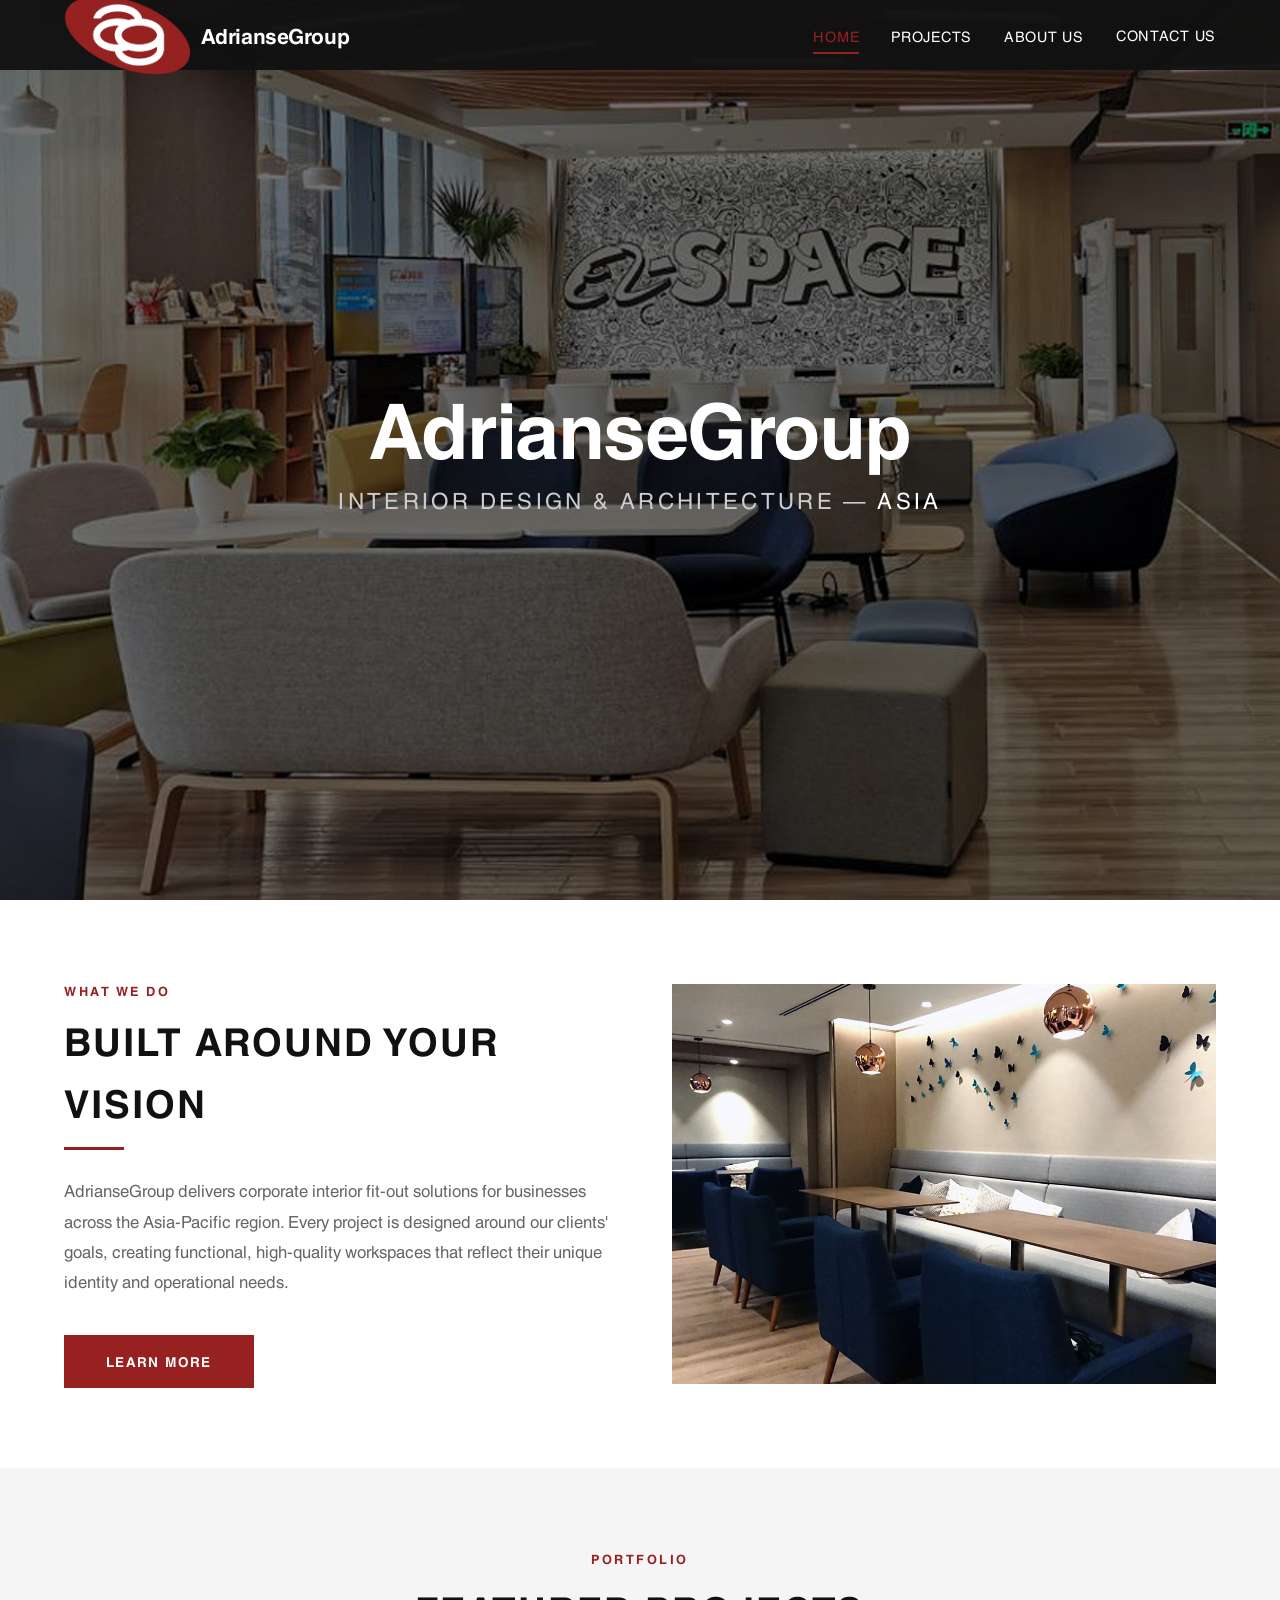
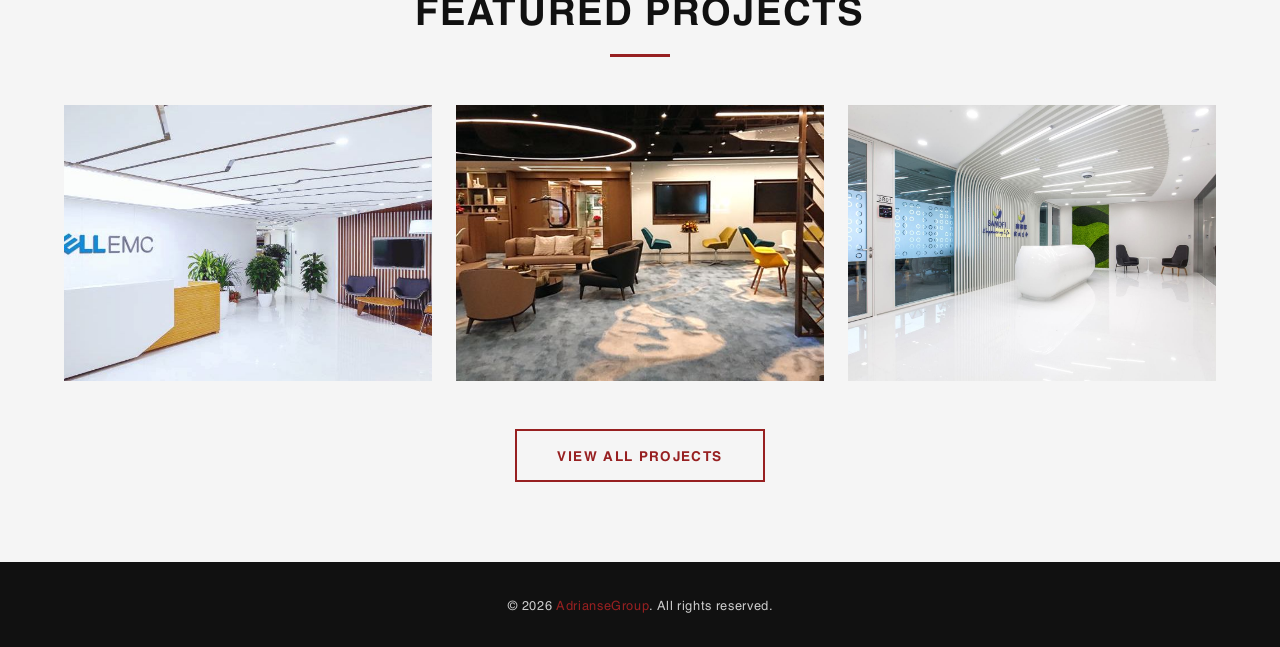
<file: index.html>
<!DOCTYPE html>
<html lang="en">

<head>
    <meta charset="UTF-8">
    <meta name="viewport" content="width=device-width, initial-scale=1.0">
    <meta name="description" content="Proposed website redesign for AdrianseGroup for GE008 Technical Communication.">
    <title>AdrianseGroup | Interior Design &amp; Architecture</title>
    <link rel="icon" type="image/x-icon" href="assets/icons/AdrianseLogo.ico">
    <link rel="stylesheet" href="assets/css/style.css">
</head>

<body>

    <nav class="navbar" role="navigation" aria-label="Main navigation">
        <div class="container">
            <a href="index.html" class="navbar__logo" aria-label="AdrianseGroup Home">
                <img src="assets/images/AdrianseLogo.png" alt="AdrianseGroup logo">
                <span class="navbar__brand">AdrianseGroup</span>
            </a>
            <button class="navbar__toggle" aria-label="Toggle navigation" aria-expanded="false">
                <span></span>
                <span></span>
                <span></span>
            </button>
            <ul class="navbar__links">
                <li><a href="index.html" class="active">Home</a></li>
                <li><a href="projects.html">Projects</a></li>
                <li><a href="about.html">About Us</a></li>
                <li class="navbar__dropdown">
                    <button class="navbar__dropdown-toggle">Contact Us</button>
                    <ul class="navbar__dropdown-menu">
                        <li><button data-branch="hongkong">Hong Kong</button></li>
                        <li><button data-branch="shanghai">Shanghai</button></li>
                        <li><button data-branch="manila">Manila</button></li>
                    </ul>
                </li>
            </ul>
        </div>
    </nav>

    <div class="contact-overlay" aria-hidden="true">
        <div class="contact-overlay__card">
            <button class="contact-overlay__close" aria-label="Close"></button>
            <span class="contact-overlay__branch"></span>
            <div class="contact-overlay__info">
                <p class="contact-overlay__phone"></p>
                <p class="contact-overlay__email"></p>
            </div>
        </div>
    </div>

    <header class="hero">
        <div class="hero__slideshow">
            <div class="hero__slide active" style="background-image: url('assets/images/index_photoB_R1.jpg');"
                role="img" aria-label="AdrianseGroup showcase"></div>
            <div class="hero__slide"
                style="background-image: url('assets/images/projects/Dell EMC, Beijing/dell_01.jpg');" role="img"
                aria-label="Dell EMC Beijing"></div>
            <div class="hero__slide"
                style="background-image: url('assets/images/projects/HongKong Land, Hong Kong/HKL_01.jpg');" role="img"
                aria-label="HongKong Land"></div>
            <div class="hero__slide"
                style="background-image: url('assets/images/projects/Sanofi, Shanghai/saf_cd_1.jpg');" role="img"
                aria-label="Sanofi Shanghai"></div>
            <div class="hero__slide"
                style="background-image: url('assets/images/projects/MSFT Beijing Telesales, Beijing/msft_01.jpg');"
                role="img" aria-label="MSFT Beijing"></div>
            <div class="hero__slide"
                style="background-image: url('assets/images/projects/Shure Asia, Hong Kong/Shu-01.jpg');" role="img"
                aria-label="Shure Asia Hong Kong"></div>
            <div class="hero__slide"
                style="background-image: url('assets/images/projects/Bayer China, Beijing/bay-01.jpg');" role="img"
                aria-label="Bayer China Beijing"></div>
            <div class="hero__slide" style="background-image: url('assets/images/projects/CBRE, Wuhan/cbre_wh_1.jpg');"
                role="img" aria-label="CBRE Wuhan"></div>
            <div class="hero__slide"
                style="background-image: url('assets/images/projects/VMware, Hong Kong/VM-01.jpg');" role="img"
                aria-label="VMware Hong Kong"></div>
        </div>
        <div class="hero__content">
            <h1 class="hero__title">AdrianseGroup</h1>
            <p class="hero__subtitle">Interior Design &amp; Architecture &mdash; <span>Asia</span></p>
        </div>
    </header>

    <section class="section">
        <div class="container">
            <div class="intro">
                <div class="intro__text">
                    <span class="section__label">What We Do</span>
                    <h2 class="section__title">Built Around Your Vision</h2>
                    <div class="section__divider" style="margin: 1rem 0 0;"></div>
                    <p style="margin-top: 1.5rem;">
                        AdrianseGroup delivers corporate interior fit-out solutions for businesses across the
                        Asia-Pacific region. Every project is designed around our clients' goals, creating functional,
                        high-quality workspaces that reflect their unique identity and operational needs.
                    </p>
                    <a href="about.html" class="btn" style="margin-top: 1rem;">Learn More</a>
                </div>
                <div class="intro__image">
                    <img class="intro__image" src="assets/images/projects/HongKong Land, Hong Kong/HKL_03.jpg"
                        alt="HongKong Land interior design by AdrianseGroup">
                </div>
            </div>
        </div>
    </section>

    <section class="section section--grey">
        <div class="container">
            <div class="section__header">
                <span class="section__label">Portfolio</span>
                <h2 class="section__title">Featured Projects</h2>
                <div class="section__divider"></div>
            </div>
            <div class="featured-grid">
                <a href="projects.html" class="featured-card">
                    <img class="featured-card__img" src="assets/images/projects/Dell EMC, Beijing/dell_01.jpg"
                        alt="Dell EMC Beijing office interior" loading="lazy">
                    <div class="featured-card__overlay">
                        <div class="featured-card__name">Dell EMC</div>
                        <div class="featured-card__location">Beijing</div>
                    </div>
                </a>
                <a href="projects.html" class="featured-card">
                    <img class="featured-card__img" src="assets/images/projects/HongKong Land, Hong Kong/HKL_01.jpg"
                        alt="HongKong Land office interior" loading="lazy">
                    <div class="featured-card__overlay">
                        <div class="featured-card__name">HongKong Land</div>
                        <div class="featured-card__location">Hong Kong</div>
                    </div>
                </a>
                <a href="projects.html" class="featured-card">
                    <img class="featured-card__img" src="assets/images/projects/Sanofi, Shanghai/saf_cd_1.jpg"
                        alt="Sanofi Shanghai office interior" loading="lazy">
                    <div class="featured-card__overlay">
                        <div class="featured-card__name">Sanofi</div>
                        <div class="featured-card__location">Shanghai</div>
                    </div>
                </a>
            </div>
            <div style="text-align: center; margin-top: 3rem;">
                <a href="projects.html" class="btn btn--outline">View All Projects</a>
            </div>
        </div>
    </section>

    <footer class="footer">
        <div class="container">
            <p>&copy; 2026 <span>AdrianseGroup</span>. All rights reserved.</p>
        </div>
    </footer>

    <script src="assets/js/main.js"></script>
</body>

</html>
</file>
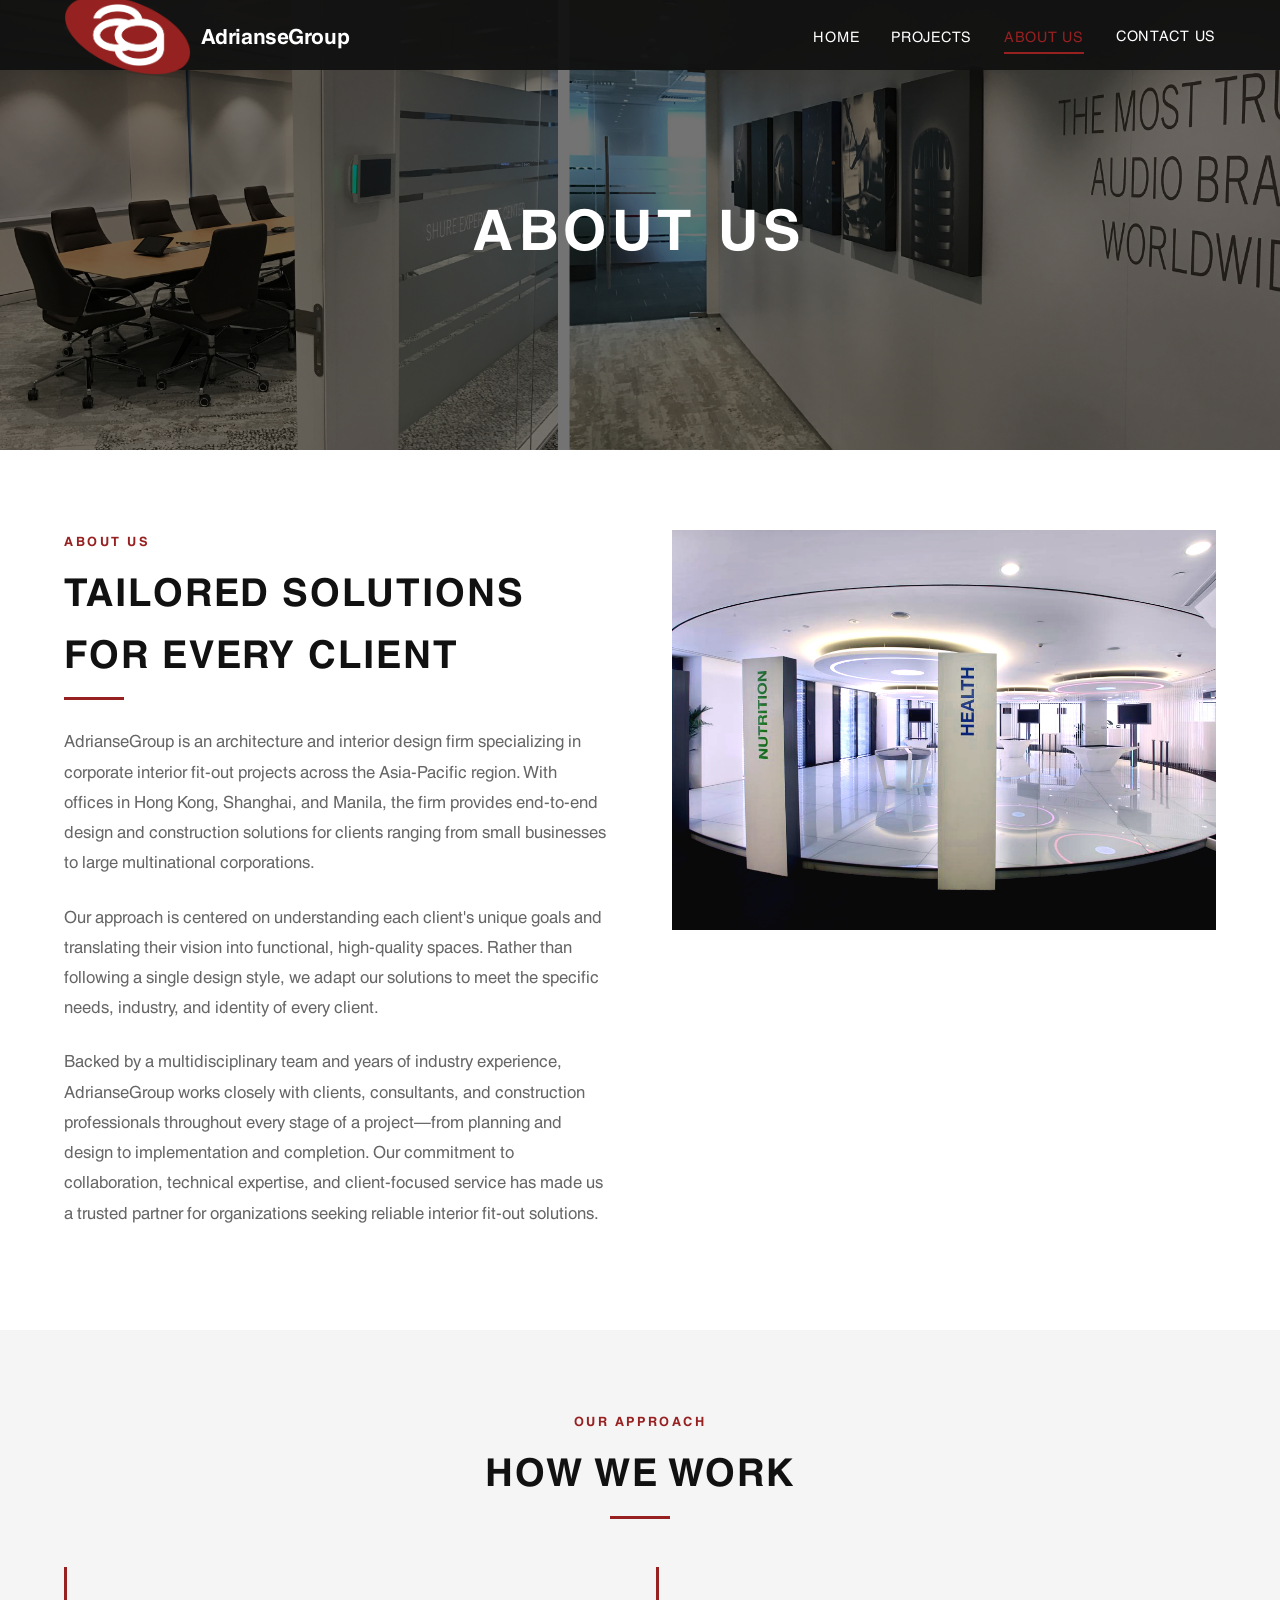
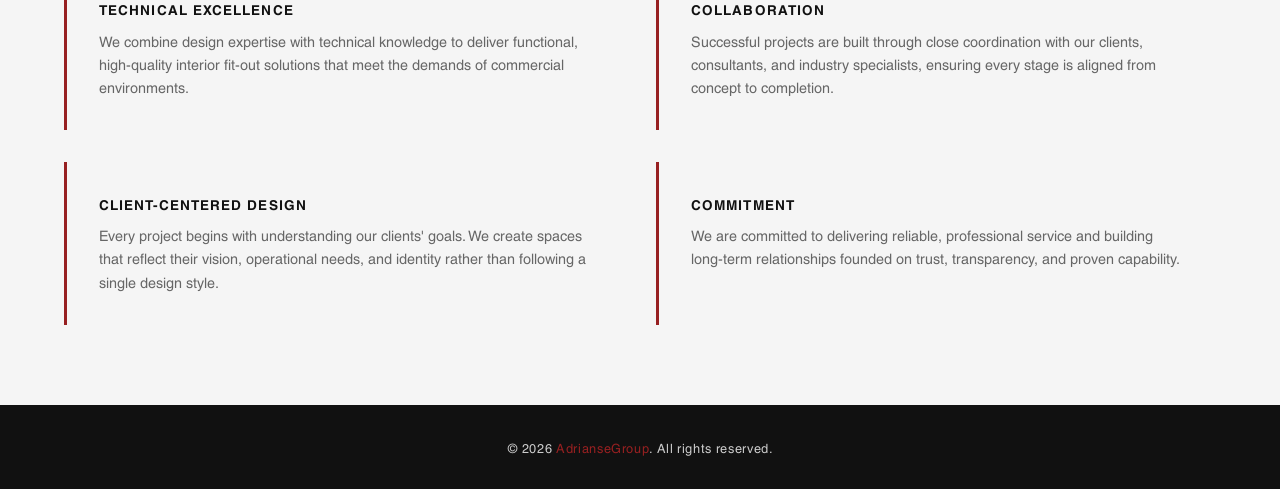
<file: about.html>
<!DOCTYPE html>
<html lang="en">

<head>
  <meta charset="UTF-8">
  <meta name="viewport" content="width=device-width, initial-scale=1.0">
  <meta name="description" content="About AdrianseGroup — learn about our philosophy, values, and how to get in touch.">
  <title>About Us | AdrianseGroup</title>
  <link rel="icon" type="image/x-icon" href="assets/icons/AdrianseLogo.ico">
  <link rel="stylesheet" href="assets/css/style.css">
</head>

<body>

  <nav class="navbar" role="navigation" aria-label="Main navigation">
    <div class="container">
      <a href="index.html" class="navbar__logo" aria-label="AdrianseGroup Home">
        <img src="assets/images/AdrianseLogo.png" alt="AdrianseGroup logo">
        <span class="navbar__brand">AdrianseGroup</span>
      </a>
      <button class="navbar__toggle" aria-label="Toggle navigation" aria-expanded="false">
        <span></span>
        <span></span>
        <span></span>
      </button>
      <ul class="navbar__links">
        <li><a href="index.html">Home</a></li>
        <li><a href="projects.html">Projects</a></li>
        <li><a href="about.html" class="active">About Us</a></li>
        <li class="navbar__dropdown">
          <button class="navbar__dropdown-toggle">Contact Us</button>
          <ul class="navbar__dropdown-menu">
            <li><button data-branch="hongkong">Hong Kong</button></li>
            <li><button data-branch="shanghai">Shanghai</button></li>
            <li><button data-branch="manila">Manila</button></li>
          </ul>
        </li>
      </ul>
    </div>
  </nav>

  <div class="contact-overlay" aria-hidden="true">
    <div class="contact-overlay__card">
      <button class="contact-overlay__close" aria-label="Close"></button>
      <span class="contact-overlay__branch"></span>
      <div class="contact-overlay__info">
        <p class="contact-overlay__phone"></p>
        <p class="contact-overlay__email"></p>
      </div>
    </div>
  </div>

  <header class="hero hero--page">
    <div class="hero__bg" style="background-image: url('assets/images/projects/Shure Asia, Hong Kong/Shu-03.jpg');"
      role="img" aria-label="About AdrianseGroup"></div>
    <div class="hero__content">
      <h1 class="hero__page-title">About Us</h1>
    </div>
  </header>

  <section class="section">
    <div class="container">
      <div class="about-content">
        <div class="about-text">
          <span class="section__label">About Us</span>
          <h2 class="section__title">Tailored Solutions for Every Client</h2>
          <div class="section__divider" style="margin: 1rem 0 0;"></div>
          <p style="margin-top: 1.5rem;">
            AdrianseGroup is an architecture and interior design firm specializing in corporate interior fit-out
            projects across the Asia-Pacific region. With offices in Hong Kong, Shanghai, and Manila, the firm provides
            end-to-end design and construction solutions for clients ranging from small businesses to large
            multinational corporations.
          </p>
          <p>
            Our approach is centered on understanding each client's unique goals and translating their vision into
            functional, high-quality spaces. Rather than following a single design style, we adapt our solutions to meet
            the specific needs, industry, and identity of every client.
          </p>
          <p>
            Backed by a multidisciplinary team and years of industry experience, AdrianseGroup works closely with
            clients, consultants, and construction professionals throughout every stage of a project—from planning and
            design to implementation and completion. Our commitment to collaboration, technical expertise, and
            client-focused service has made us a trusted partner for organizations seeking reliable interior fit-out
            solutions.
          </p>
        </div>
        <div>
          <img class="intro__image" src="assets/images/projects/Bayer China, Beijing/bay-03.jpg"
            alt="Bayer China Beijing office by AdrianseGroup">
        </div>
      </div>
    </div>
  </section>

  <section class="section section--grey">
    <div class="container">
      <div class="section__header">
        <span class="section__label">Our Approach</span>
        <h2 class="section__title">How We Work</h2>
        <div class="section__divider"></div>
      </div>
      <div class="about-values">
        <div class="about-value">
          <div class="about-value__title">Technical Excellence</div>
          <p class="about-value__text">
            We combine design expertise with technical knowledge to deliver functional, high-quality interior fit-out
            solutions that meet the demands of commercial environments.
          </p>
        </div>
        <div class="about-value">
          <div class="about-value__title">Collaboration</div>
          <p class="about-value__text">
            Successful projects are built through close coordination with our clients, consultants, and industry
            specialists, ensuring every stage is aligned from concept to completion.
          </p>
        </div>
        <div class="about-value">
          <div class="about-value__title">Client-Centered Design</div>
          <p class="about-value__text">
            Every project begins with understanding our clients' goals. We create spaces that reflect their vision,
            operational needs, and identity rather than following a single design style.
          </p>
        </div>
        <div class="about-value">
          <div class="about-value__title">Commitment</div>
          <p class="about-value__text">
            We are committed to delivering reliable, professional service and building long-term relationships founded
            on trust, transparency, and proven capability.
          </p>
        </div>
      </div>
    </div>
  </section>

  <footer class="footer">
    <div class="container">
      <p>&copy; 2026 <span>AdrianseGroup</span>. All rights reserved.</p>
    </div>
  </footer>

  <script src="assets/js/main.js"></script>
</body>

</html>
</file>
<file: assets/css/style.css>
@font-face {
  font-family: "Helvetica World";
  src: url("../fonts/Helvetica-World-Regular.otf") format("opentype");
  font-weight: 400;
  font-style: normal;
  font-display: swap;
}

@font-face {
  font-family: "Helvetica World";
  src: url("../fonts/Helvetica-World-Bold.otf") format("opentype");
  font-weight: 700;
  font-style: normal;
  font-display: swap;
}

@font-face {
  font-family: "Helvetica World";
  src: url("../fonts/Helvetica-World-Italic.otf") format("opentype");
  font-weight: 400;
  font-style: italic;
  font-display: swap;
}

*,
*::before,
*::after {
  margin: 0;
  padding: 0;
  box-sizing: border-box;
}

html {
  scroll-behavior: smooth;
}

body {
  font-family: "Helvetica World", "Helvetica Neue", Arial, sans-serif;
  color: #333;
  background: #fff;
  line-height: 1.6;
}

a {
  text-decoration: none;
  color: inherit;
}

ul {
  list-style: none;
}

img {
  display: block;
  max-width: 100%;
  height: auto;
}

:root {
  --accent: #972021;
  --dark: #111;
  --grey-dark: #333;
  --grey-mid: #666;
  --grey-light: #ccc;
  --bg-light: #f5f5f5;
  --white: #fff;
  --max-width: 1200px;
  --nav-height: 70px;
}

.container {
  width: 90%;
  max-width: var(--max-width);
  margin: 0 auto;
}

.hidden {
  display: none !important;
}

.sr-only {
  position: absolute;
  width: 1px;
  height: 1px;
  padding: 0;
  margin: -1px;
  overflow: hidden;
  clip: rect(0, 0, 0, 0);
  border: 0;
}

.navbar {
  position: fixed;
  top: 0;
  left: 0;
  width: 100%;
  height: var(--nav-height);
  background: rgba(17, 17, 17, 0.95);
  z-index: 1000;
  display: flex;
  align-items: center;
}

.navbar .container {
  display: flex;
  align-items: center;
  justify-content: space-between;
  width: 90%;
  max-width: var(--max-width);
  margin: 0 auto;
}

.navbar__logo {
  display: flex;
  align-items: center;
  gap: 0.6rem;
}

.navbar__logo img {
  height: 80px;
  width: auto;
}

.navbar__brand {
  font-family: "Helvetica World", "Helvetica Neue", Arial, sans-serif;
  font-weight: 700;
  font-size: 1.3rem;
  color: var(--white);
  letter-spacing: -0.02em;
  white-space: nowrap;
}

.navbar__links {
  display: flex;
  align-items: center;
  gap: 2rem;
}

.navbar__links a {
  color: var(--white);
  font-size: 0.9rem;
  font-weight: 500;
  letter-spacing: 0.05em;
  text-transform: uppercase;
  padding: 0.5rem 0;
  position: relative;
  transition: color 0.3s;
}

.navbar__links a::after {
  content: "";
  position: absolute;
  bottom: 0;
  left: 0;
  width: 0;
  height: 2px;
  background: var(--accent);
  transition: width 0.3s;
}

.navbar__links a:hover,
.navbar__links a.active {
  color: var(--accent);
}

.navbar__links a:hover::after,
.navbar__links a.active::after {
  width: 100%;
}

.navbar__toggle {
  display: none;
  flex-direction: column;
  gap: 5px;
  background: none;
  border: none;
  cursor: pointer;
  padding: 4px;
}

.navbar__toggle span {
  display: block;
  width: 24px;
  height: 2px;
  background: var(--white);
  transition: transform 0.3s, opacity 0.3s;
}

.navbar__dropdown {
  position: relative;
  list-style: none;
  margin: 0;
  padding: 0;
}

.navbar__dropdown-toggle {
  background: none;
  border: none;
  color: var(--white);
  font-family: inherit;
  font-size: 0.9rem;
  font-weight: 500;
  letter-spacing: 0.05em;
  text-transform: uppercase;
  line-height: 1.4;
  padding: 0.5rem 0;
  margin-top: 1px;
  cursor: pointer;
  position: relative;
  display: inline-block;
  transition: color 0.3s;
}

.navbar__dropdown-toggle::after {
  content: "";
  position: absolute;
  bottom: 0;
  left: 0;
  width: 0;
  height: 2px;
  background: var(--accent);
  transition: width 0.3s;
}

.navbar__dropdown:hover .navbar__dropdown-toggle,
.navbar__dropdown-toggle:focus {
  color: var(--accent);
}

.navbar__dropdown:hover .navbar__dropdown-toggle::after,
.navbar__dropdown-toggle:focus::after {
  width: 100%;
}

.navbar__dropdown-menu {
  position: absolute;
  top: 100%;
  right: 0;
  min-width: 180px;
  background: rgba(17, 17, 17, 0.98);
  border-top: 2px solid var(--accent);
  opacity: 0;
  visibility: hidden;
  transform: translateY(-4px);
  transition: opacity 0.3s, visibility 0.3s, transform 0.3s;
}

.navbar__dropdown-menu.show {
  opacity: 1;
  visibility: visible;
  transform: translateY(0);
}

.navbar__dropdown-menu li button {
  display: block;
  width: 100%;
  background: none;
  border: none;
  border-bottom: 1px solid rgba(255, 255, 255, 0.05);
  color: var(--white);
  font-family: inherit;
  font-size: 0.85rem;
  font-weight: 500;
  letter-spacing: 0.05em;
  text-transform: uppercase;
  padding: 0.85rem 1.5rem;
  text-align: left;
  cursor: pointer;
  transition: background 0.3s, color 0.3s;
}

.navbar__dropdown-menu li button:hover {
  background: rgba(255, 255, 255, 0.08);
  color: var(--accent);
}

.contact-overlay {
  position: fixed;
  inset: 0;
  background: rgba(0, 0, 0, 0.85);
  z-index: 2000;
  display: flex;
  align-items: center;
  justify-content: center;
  opacity: 0;
  visibility: hidden;
  transition: opacity 0.3s, visibility 0.3s;
}

.contact-overlay.active {
  opacity: 1;
  visibility: visible;
}

.contact-overlay__card {
  position: relative;
  background: var(--white);
  padding: 3rem 4rem;
  text-align: center;
  max-width: 460px;
  width: 90%;
}

.contact-overlay__close {
  position: absolute;
  top: 1rem;
  right: 1rem;
  width: 36px;
  height: 36px;
  background: none;
  border: none;
  cursor: pointer;
  display: flex;
  align-items: center;
  justify-content: center;
}

.contact-overlay__close::before,
.contact-overlay__close::after {
  content: "";
  position: absolute;
  width: 24px;
  height: 2px;
  background: var(--grey-mid);
  transition: background 0.3s;
}

.contact-overlay__close::before {
  transform: rotate(45deg);
}

.contact-overlay__close::after {
  transform: rotate(-45deg);
}

.contact-overlay__close:hover::before,
.contact-overlay__close:hover::after {
  background: var(--accent);
}

.contact-overlay__branch {
  display: block;
  font-size: 0.75rem;
  font-weight: 600;
  text-transform: uppercase;
  letter-spacing: 0.15em;
  color: var(--accent);
  margin-bottom: 1rem;
}

.contact-overlay__info {
  margin-top: 1rem;
}

.contact-overlay__phone {
  font-size: 1.2rem;
  font-weight: 700;
  color: var(--dark);
  margin-bottom: 0.75rem;
}

.contact-overlay__email {
  font-size: 0.95rem;
  color: var(--grey-mid);
}

.contact-overlay__email a {
  color: var(--grey-mid);
  transition: color 0.3s;
}

.contact-overlay__email a:hover {
  color: var(--accent);
}

.hero {
  position: relative;
  height: 100vh;
  min-height: 500px;
  display: flex;
  align-items: center;
  justify-content: center;
  text-align: center;
  color: var(--white);
  overflow: hidden;
}

.hero--page {
  height: 50vh;
  min-height: 350px;
}

.hero__slideshow {
  position: absolute;
  inset: 0;
}

.hero__slide {
  position: absolute;
  inset: 0;
  background-size: cover;
  background-position: center;
  background-repeat: no-repeat;
  opacity: 0;
  transition: opacity 1.2s ease-in-out;
}

.hero__slide.active {
  opacity: 1;
}

.hero__slide::after {
  content: "";
  position: absolute;
  inset: 0;
  background: rgba(0, 0, 0, 0.55);
}

.hero__bg {
  position: absolute;
  inset: 0;
  background-size: cover;
  background-position: center;
  background-repeat: no-repeat;
}

.hero__bg::after {
  content: "";
  position: absolute;
  inset: 0;
  background: rgba(0, 0, 0, 0.55);
}

.hero__content {
  position: relative;
  z-index: 1;
  padding: 0 1rem;
}

.hero__title {
  font-size: clamp(2.5rem, 6vw, 5rem);
  font-weight: 700;
  color: var(--white);
  letter-spacing: -0.02em;
  line-height: 1.1;
  margin-bottom: 1rem;
}

.hero__subtitle {
  font-size: clamp(1rem, 2vw, 1.4rem);
  font-weight: 300;
  letter-spacing: 0.15em;
  text-transform: uppercase;
  color: var(--grey-light);
}

.hero__subtitle span {
  color: var(--white);
  font-weight: 500;
}

.hero__page-title {
  font-size: clamp(2rem, 5vw, 3.5rem);
  font-weight: 800;
  text-transform: uppercase;
  letter-spacing: 0.1em;
}

.btn {
  display: inline-block;
  padding: 0.85rem 2.5rem;
  font-size: 0.85rem;
  font-weight: 600;
  text-transform: uppercase;
  letter-spacing: 0.1em;
  border: 2px solid var(--accent);
  background: var(--accent);
  color: var(--white);
  cursor: pointer;
  transition: background 0.3s, color 0.3s;
}

.btn:hover {
  background: transparent;
  color: var(--accent);
}

.btn--outline {
  background: transparent;
  color: var(--accent);
}

.btn--outline:hover {
  background: var(--accent);
  color: var(--white);
}

.section {
  padding: 5rem 0;
}

.section--grey {
  background: var(--bg-light);
}

.section__header {
  text-align: center;
  margin-bottom: 3rem;
}

.section__label {
  display: block;
  font-size: 0.8rem;
  font-weight: 600;
  text-transform: uppercase;
  letter-spacing: 0.2em;
  color: var(--accent);
  margin-bottom: 0.5rem;
}

.section__title {
  font-size: clamp(1.8rem, 3vw, 2.5rem);
  font-weight: 700;
  color: var(--dark);
  text-transform: uppercase;
  letter-spacing: 0.05em;
}

.section__divider {
  width: 60px;
  height: 3px;
  background: var(--accent);
  margin: 1rem auto 0;
}

.intro {
  display: grid;
  grid-template-columns: 1fr 1fr;
  gap: 4rem;
  align-items: center;
}

.intro__text p {
  font-size: 1.05rem;
  line-height: 1.8;
  color: var(--grey-mid);
  margin-bottom: 1.5rem;
}

.intro__image {
  width: 100%;
  height: 400px;
  object-fit: cover;
}

.featured-grid {
  display: grid;
  grid-template-columns: repeat(3, 1fr);
  gap: 1.5rem;
}

.featured-card {
  position: relative;
  overflow: hidden;
  aspect-ratio: 4 / 3;
}

.featured-card__img {
  width: 100%;
  height: 100%;
  object-fit: cover;
  transition: transform 0.5s;
}

.featured-card:hover .featured-card__img {
  transform: scale(1.05);
}

.featured-card__overlay {
  position: absolute;
  inset: 0;
  background: rgba(0, 0, 0, 0.5);
  display: flex;
  flex-direction: column;
  align-items: center;
  justify-content: center;
  opacity: 0;
  transition: opacity 0.4s;
}

.featured-card:hover .featured-card__overlay {
  opacity: 1;
}

.featured-card__name {
  color: var(--white);
  font-size: 1.1rem;
  font-weight: 700;
  text-transform: uppercase;
  letter-spacing: 0.08em;
  margin-bottom: 0.3rem;
}

.featured-card__location {
  color: var(--grey-light);
  font-size: 0.8rem;
  text-transform: uppercase;
  letter-spacing: 0.12em;
}

.filter-bar {
  display: flex;
  justify-content: center;
  gap: 0.5rem;
  flex-wrap: wrap;
  margin-bottom: 3rem;
}

.filter-btn {
  padding: 0.6rem 1.5rem;
  font-size: 0.8rem;
  font-weight: 600;
  text-transform: uppercase;
  letter-spacing: 0.1em;
  border: 2px solid var(--grey-light);
  background: transparent;
  color: var(--grey-mid);
  cursor: pointer;
  transition: all 0.3s;
}

.filter-btn:hover,
.filter-btn.active {
  border-color: var(--accent);
  background: var(--accent);
  color: var(--white);
}

.project-grid {
  display: grid;
  grid-template-columns: repeat(auto-fill, minmax(300px, 1fr));
  gap: 1.5rem;
}

.project-card {
  position: relative;
  overflow: hidden;
  aspect-ratio: 4 / 3;
  cursor: pointer;
}

.project-card__img {
  width: 100%;
  height: 100%;
  object-fit: cover;
  transition: transform 0.5s;
}

.project-card:hover .project-card__img {
  transform: scale(1.05);
}

.project-card__info {
  position: absolute;
  bottom: 0;
  left: 0;
  right: 0;
  padding: 1.5rem;
  background: linear-gradient(transparent, rgba(0, 0, 0, 0.8));
  color: var(--white);
}

.project-card__name {
  font-size: 1rem;
  font-weight: 700;
  text-transform: uppercase;
  letter-spacing: 0.05em;
}

.project-card__location {
  font-size: 0.75rem;
  color: var(--grey-light);
  text-transform: uppercase;
  letter-spacing: 0.12em;
  margin-top: 0.2rem;
}

.lightbox {
  position: fixed;
  inset: 0;
  background: rgba(0, 0, 0, 0.95);
  z-index: 2000;
  display: flex;
  align-items: center;
  justify-content: center;
  opacity: 0;
  visibility: hidden;
  transition: opacity 0.3s, visibility 0.3s;
}

.lightbox.active {
  opacity: 1;
  visibility: visible;
}

.lightbox__close {
  position: absolute;
  top: 1.5rem;
  right: 1.5rem;
  width: 40px;
  height: 40px;
  background: none;
  border: none;
  cursor: pointer;
  z-index: 10;
  display: flex;
  align-items: center;
  justify-content: center;
}

.lightbox__close::before,
.lightbox__close::after {
  content: "";
  position: absolute;
  width: 28px;
  height: 2px;
  background: var(--white);
}

.lightbox__close::before {
  transform: rotate(45deg);
}

.lightbox__close::after {
  transform: rotate(-45deg);
}

.lightbox__counter {
  position: absolute;
  top: 1.5rem;
  left: 1.5rem;
  color: var(--grey-light);
  font-size: 0.85rem;
  font-weight: 500;
  letter-spacing: 0.1em;
  z-index: 10;
}

.lightbox__caption {
  position: absolute;
  bottom: 1.5rem;
  left: 50%;
  transform: translateX(-50%);
  color: var(--white);
  font-size: 0.9rem;
  font-weight: 600;
  text-transform: uppercase;
  letter-spacing: 0.1em;
  text-align: center;
  z-index: 10;
  white-space: nowrap;
}

.lightbox__img {
  max-width: 85vw;
  max-height: 85vh;
  object-fit: contain;
  transition: opacity 0.3s;
}

.lightbox__nav {
  position: absolute;
  top: 50%;
  transform: translateY(-50%);
  width: 50px;
  height: 50px;
  background: rgba(255, 255, 255, 0.1);
  border: 1px solid rgba(255, 255, 255, 0.2);
  border-radius: 50%;
  cursor: pointer;
  display: flex;
  align-items: center;
  justify-content: center;
  transition: background 0.3s;
  z-index: 10;
}

.lightbox__nav:hover {
  background: rgba(255, 255, 255, 0.2);
}

.lightbox__nav--prev {
  left: 1.5rem;
}

.lightbox__nav--next {
  right: 1.5rem;
}

.lightbox__nav::after {
  content: "";
  width: 12px;
  height: 12px;
  border-top: 2px solid var(--white);
  border-right: 2px solid var(--white);
}

.lightbox__nav--prev::after {
  transform: rotate(-135deg);
}

.lightbox__nav--next::after {
  transform: rotate(45deg);
}

.about-content {
  display: grid;
  grid-template-columns: 1fr 1fr;
  gap: 4rem;
  align-items: start;
}

.about-text p {
  font-size: 1.05rem;
  line-height: 1.8;
  color: var(--grey-mid);
  margin-bottom: 1.5rem;
}

.about-text h3 {
  font-size: 1.2rem;
  font-weight: 700;
  color: var(--dark);
  text-transform: uppercase;
  letter-spacing: 0.05em;
  margin-bottom: 0.75rem;
}

.about-values {
  display: grid;
  grid-template-columns: 1fr 1fr;
  gap: 2rem;
}

.about-value {
  padding: 2rem;
  background: var(--bg-light);
  border-left: 3px solid var(--accent);
}

.about-value__title {
  font-size: 0.85rem;
  font-weight: 700;
  text-transform: uppercase;
  letter-spacing: 0.08em;
  color: var(--dark);
  margin-bottom: 0.5rem;
}

.about-value__text {
  font-size: 0.9rem;
  color: var(--grey-mid);
  line-height: 1.6;
}

.contact-block {
  display: grid;
  grid-template-columns: repeat(3, 1fr);
  gap: 2rem;
  margin-top: 3rem;
}

.contact-item {
  text-align: center;
  padding: 2rem;
  border: 1px solid #eee;
}

.contact-item__label {
  display: block;
  font-size: 0.75rem;
  font-weight: 600;
  text-transform: uppercase;
  letter-spacing: 0.15em;
  color: var(--accent);
  margin-bottom: 0.75rem;
}

.contact-item__value {
  font-size: 1rem;
  color: var(--dark);
  font-weight: 500;
}

.contact-item__value a {
  color: var(--dark);
  transition: color 0.3s;
}

.contact-item__value a:hover {
  color: var(--accent);
}

.footer {
  background: var(--dark);
  color: var(--grey-light);
  padding: 2rem 0;
  text-align: center;
}

.footer p {
  font-size: 0.8rem;
  letter-spacing: 0.05em;
}

.footer span {
  color: var(--accent);
}

@media (max-width: 1024px) {
  .intro {
    grid-template-columns: 1fr;
    gap: 2rem;
  }

  .featured-grid {
    grid-template-columns: repeat(2, 1fr);
  }

  .about-content {
    grid-template-columns: 1fr;
    gap: 2rem;
  }

  .contact-block {
    grid-template-columns: 1fr;
  }
}

@media (max-width: 768px) {
  .navbar__toggle {
    display: flex;
  }

  .navbar__links {
    position: absolute;
    top: var(--nav-height);
    left: 0;
    width: 100%;
    flex-direction: column;
    background: rgba(17, 17, 17, 0.98);
    padding: 1rem 0;
    gap: 0;
    max-height: 0;
    overflow: hidden;
    transition: max-height 0.4s;
  }

  .navbar__links.open {
    max-height: 500px;
  }

  .navbar__links a {
    display: block;
    padding: 0.9rem 1.5rem;
    border-bottom: 1px solid rgba(255, 255, 255, 0.05);
  }

  .navbar__dropdown-toggle {
    display: block;
    width: 100%;
    text-align: center;
    padding: 0.9rem 1.5rem;
    font-size: 0.9rem;
    border-bottom: 1px solid rgba(255, 255, 255, 0.05);
    margin: 0;
    text-indent: 0;
  }

  .navbar__dropdown-toggle::after {
    display: none;
  }

  .navbar__dropdown-menu {
    position: static;
    border-top: none;
    opacity: 1;
    visibility: visible;
    transform: none;
    max-height: 0;
    overflow: hidden;
    transition: max-height 0.4s;
  }

  .navbar__dropdown-menu.show {
    max-height: 300px;
  }

  .navbar__dropdown-menu li button {
    padding-left: 3rem;
    font-size: 0.8rem;
  }

  .featured-grid {
    grid-template-columns: 1fr;
  }

  .project-grid {
    grid-template-columns: 1fr;
  }

  .about-values {
    grid-template-columns: 1fr;
  }

  .hero--page {
    height: 40vh;
    min-height: 280px;
  }

  .lightbox__nav {
    width: 40px;
    height: 40px;
  }

  .lightbox__nav--prev {
    left: 0.75rem;
  }

  .lightbox__nav--next {
    right: 0.75rem;
  }
}
</file>
